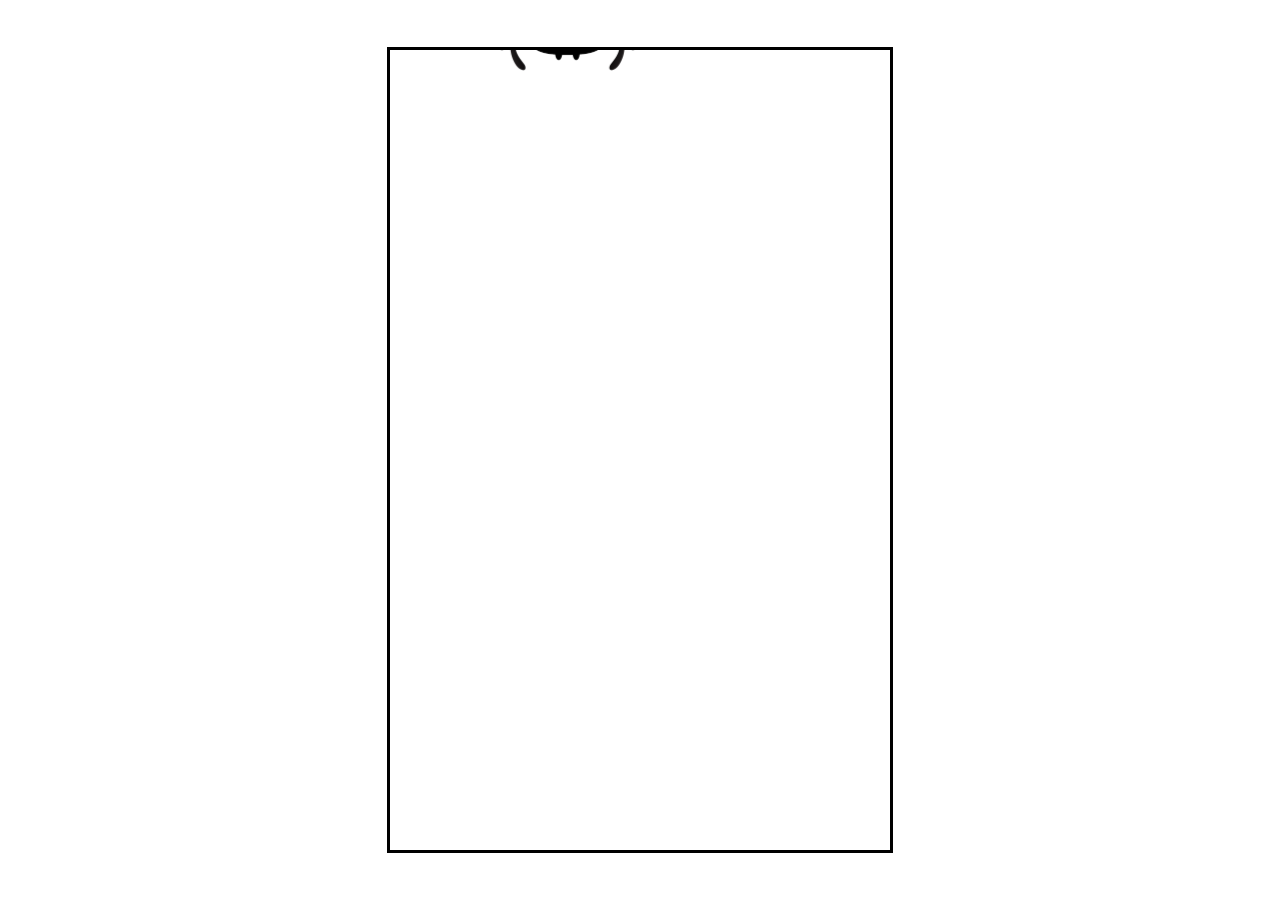
<file: Enemys/index.html>
<!DOCTYPE html>
<html lang="en">
<head>
    <meta charset="UTF-8">
    <meta http-equiv="X-UA-Compatible" content="IE=edge">
    <meta name="viewport" content="width=device-width, initial-scale=1.0">
    <link rel="stylesheet" href="style.css">
    <title>Document</title>
</head>
<body>
    <canvas id="canvas1"></canvas>
    <img src="assets/images/enemy_worm.png" alt="" id="worm">
    <img src="assets/images/enemy_ghost.png" alt="" id="ghost">
    <img src="assets/images/enemy_spider.png" alt="" id="spider">
    
    
    
    <script src="app.js"></script>
</body>
</html>
</file>
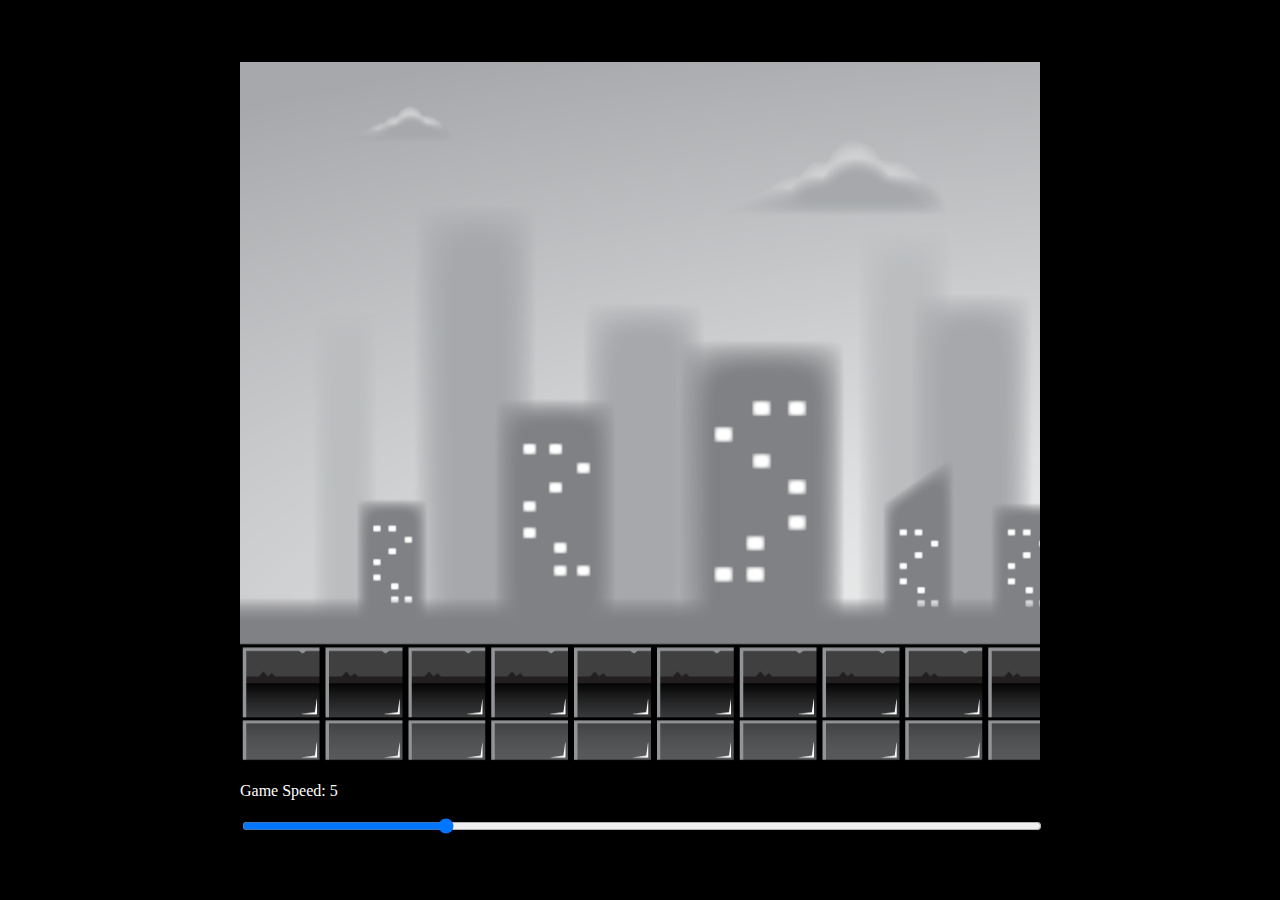
<file: parallax/index.html>
<!DOCTYPE html>
<html lang="en">
<head>
    <meta charset="UTF-8">
    <meta http-equiv="X-UA-Compatible" content="IE=edge">
    <meta name="viewport" content="width=device-width, initial-scale=1.0">
    <link rel="stylesheet" href="style.css">
    <title>Document</title>
</head>
<body>
    <div id="container">
        <canvas id="canvas1"></canvas>
        <p>Game Speed: <span id="showGameSpeed"></span></p>
        <input type="range" min="0" max="20" value="5" class="slider" id="slider">
    </div>
    

    <script src="app.js"></script>
</body>
</html>
</file>
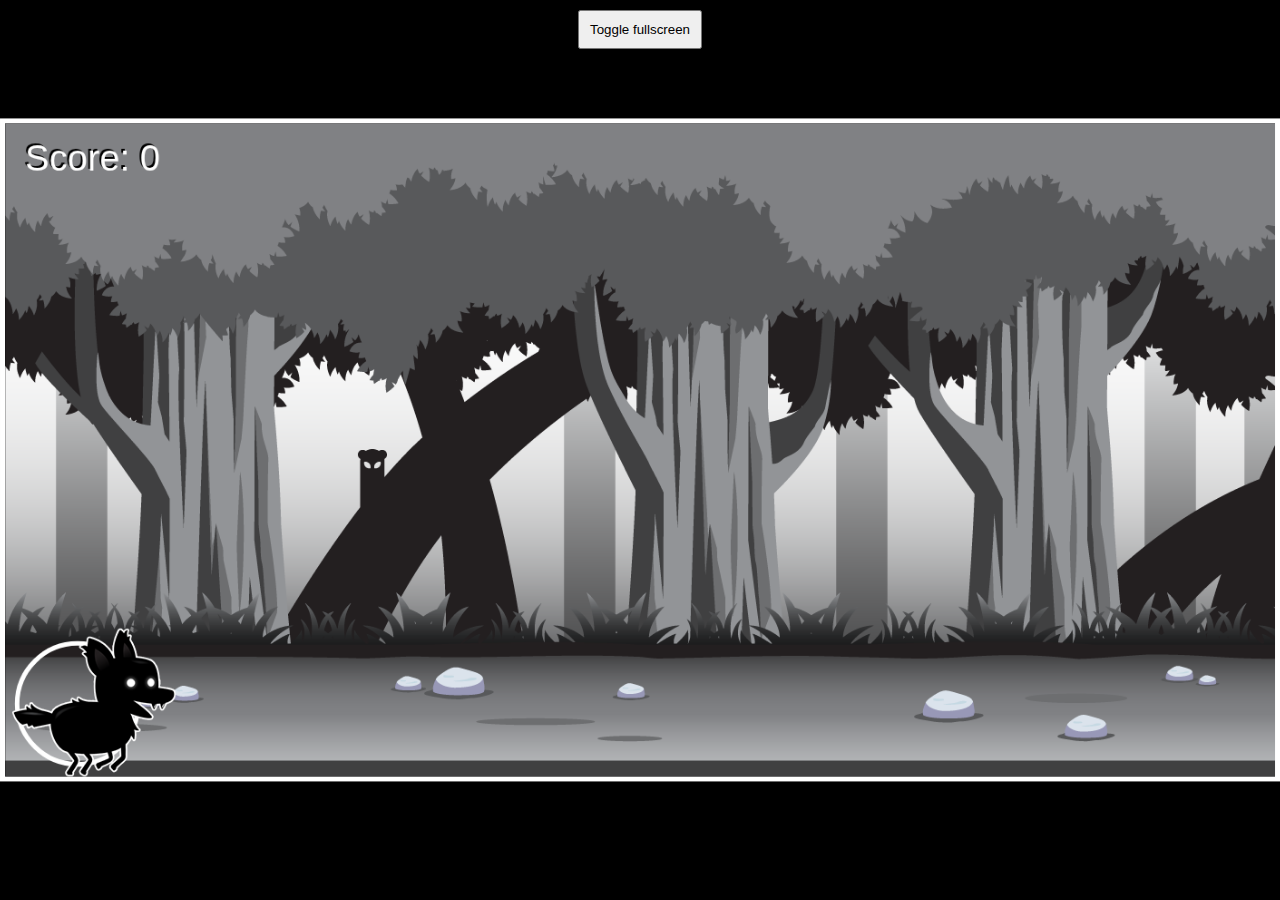
<file: Side-scoller/index.html>
<!DOCTYPE html>
<html lang="en">
<head>
    <meta charset="UTF-8">
    <meta http-equiv="X-UA-Compatible" content="IE=edge">
    <meta name="viewport" content="width=device-width, initial-scale=1.0">
    <link rel="stylesheet" href="style.css">
    <title>Document</title>
</head>
<body>

    <canvas id="canvas1"></canvas>
    <img src="./assets/images/player.png" alt="" id="playerImage">
    <img src="./assets/images/background_single.png" alt="" id="backgroundImage">
    <img src="./assets/images/enemy_1.png" alt="" id="enemyImage">
    <button id="fullScreenButton">Toggle fullscreen</button>




    <script src="app.js"></script>
</body>
</html>
</file>
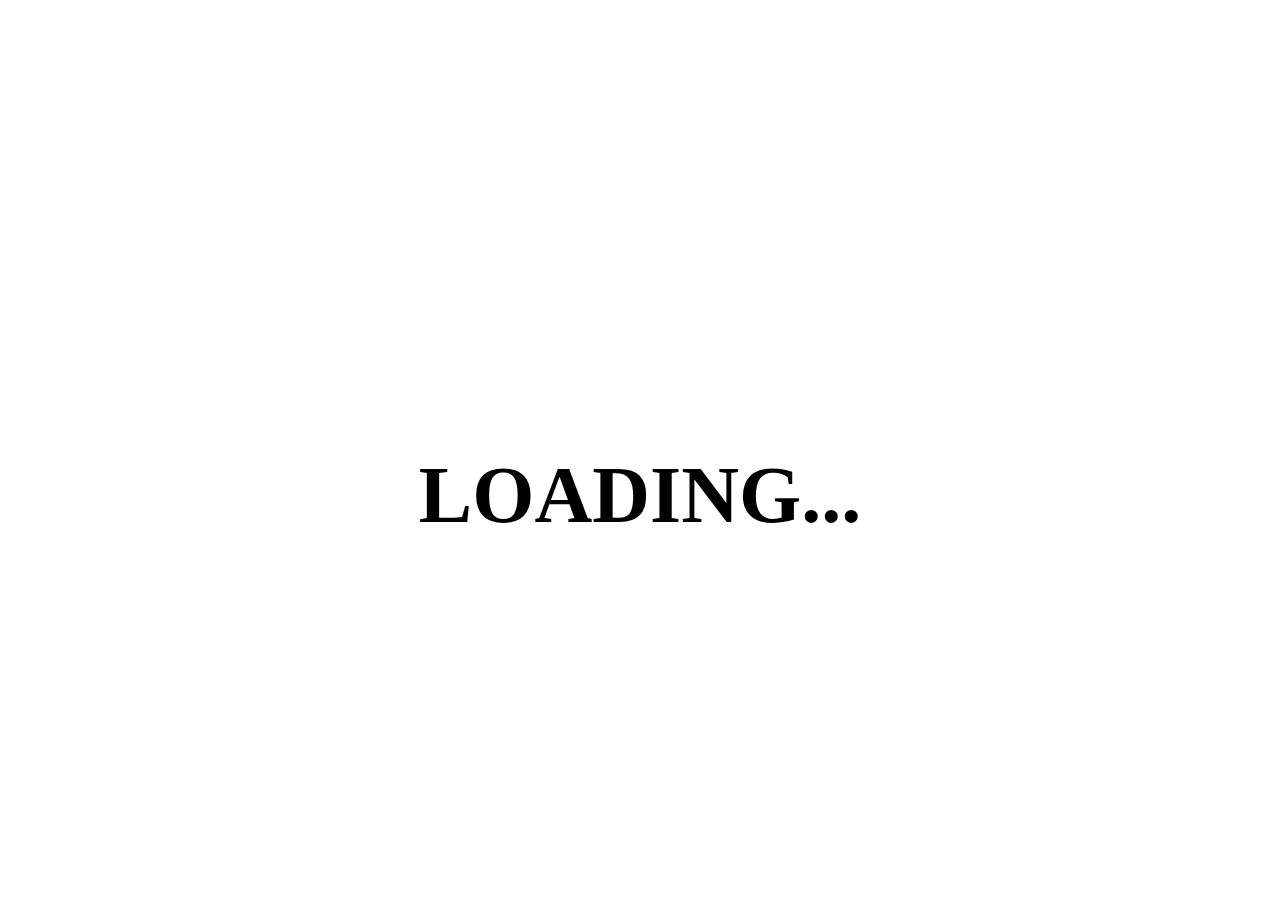
<file: state-management/index.html>
<!DOCTYPE html>
<html lang="en">
<head>
    <meta charset="UTF-8">
    <meta http-equiv="X-UA-Compatible" content="IE=edge">
    <meta name="viewport" content="width=device-width, initial-scale=1.0">
    <link rel="stylesheet" href="style.css">
    <title>Document</title>
</head>
<body>

    <canvas id="canvas1"></canvas>
 <img id="dog" src="assets/images/dog.png" alt="">
 <h1 id="loading">LOADING...</h1>



    <script type="module" src="app.js"></script>
</body>
</html>
</file>
<file: Enemys/style.css>
body{
    height: 100vh;
    width: 100%;
}
#canvas1{
    position: absolute;
    top: 50%;
    left: 50%;
    transform: translate(-50%,-50%);
    height: 800px;
    width: 500px;
    border: 3px solid black;
}

img{
    display: none;
}
</file>
<file: parallax/style.css>
body{
    background: black;
}

#container{
    width: 800px;
    position: absolute;
    top: 50%;
    left: 50%;
    transform: translate(-50%, -50%);
}

#canvas1{
    position: relative;
    width: 800px;
    height: 700px;
}
#slider{
    width: 100%;
}

p{
    color: white
}
</file>
<file: Side-scoller/style.css>
*{
    margin: 0;
    padding: 0;
    box-sizing: border-box;
}

body{
background: black;
}

#canvas1{
    position: absolute;
    top: 50%;
    left: 50%;
    max-width: 100%;
    max-height: 100%;
    transform: translate(-50%, -50%);
    border: 5px solid white;
}

#backgroundImage, #playerImage, #enemyImage {
    display: none;
}

#fullScreenButton {
    position: absolute;
    top: 10px;
    left: 50%;
    transform: translateX(-50%);
    padding: 10px;
}
</file>
<file: state-management/style.css>
*{
    margin: 0;
    padding: 0;
    box-sizing: border-box;
    font-family: 'Helvetiva', cursive;
}

body{
    overflow: hidden;
/* background: black; */
}

#canvas1{
    top: 0%;
    left: 0%;
}

img{
    display: none;
}

#loading{
    position: absolute;
    top: 50%;
    width: 100%;
    text-align: center;
    font-size: 80px;
}
</file>
